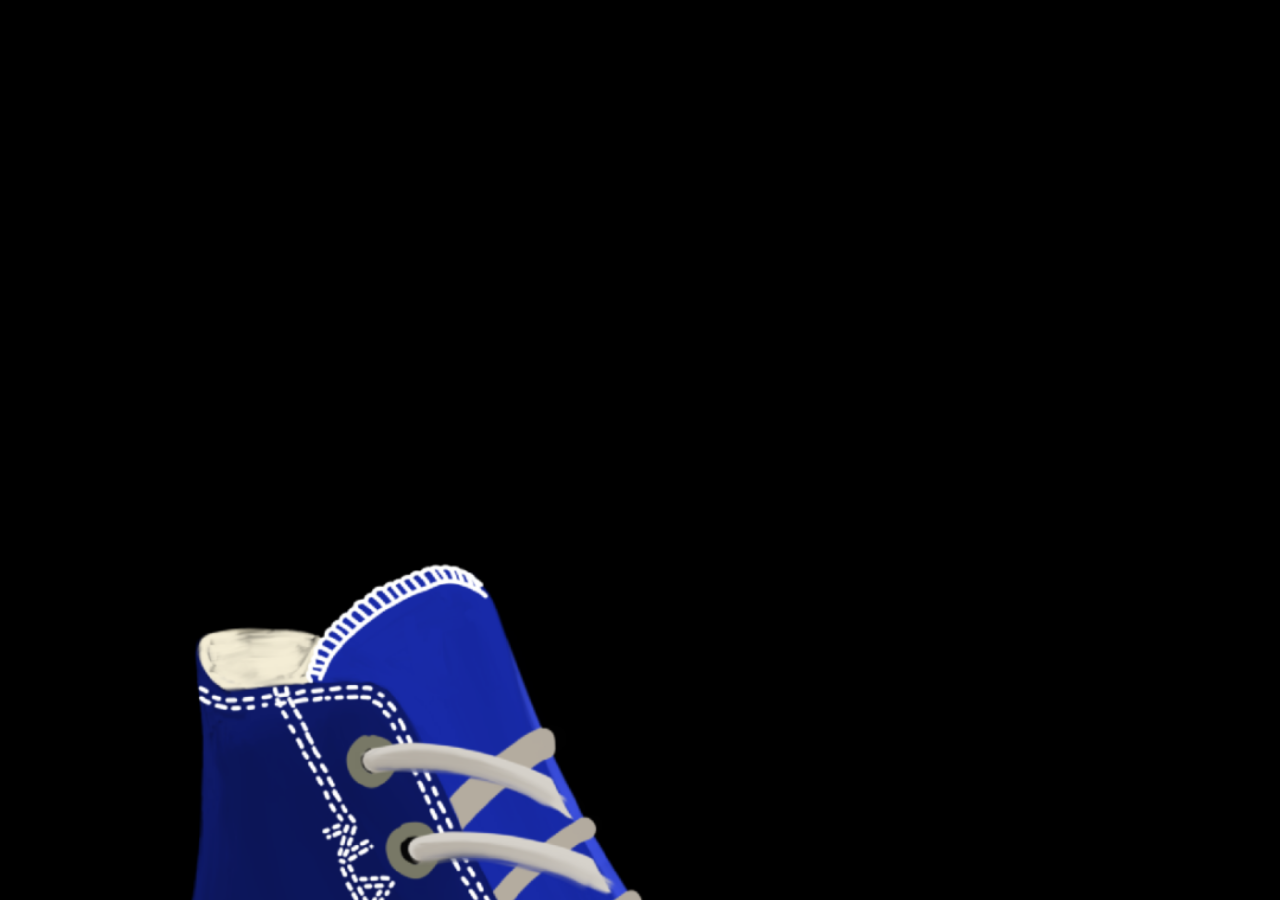
<file: page1.html>
<!DOCTYPE html>
<html lang="en">
<head>
    <meta charset="UTF-8">
    <meta http-equiv="X-UA-Compatible" content="IE=edge">
    <meta name="viewport" content="width=device-width, initial-scale=1.0">
    <title>Document</title>
        <link rel='stylesheet' href="style1.css">

</head>
<body>
a


    
    
</body>
</html>
</file>
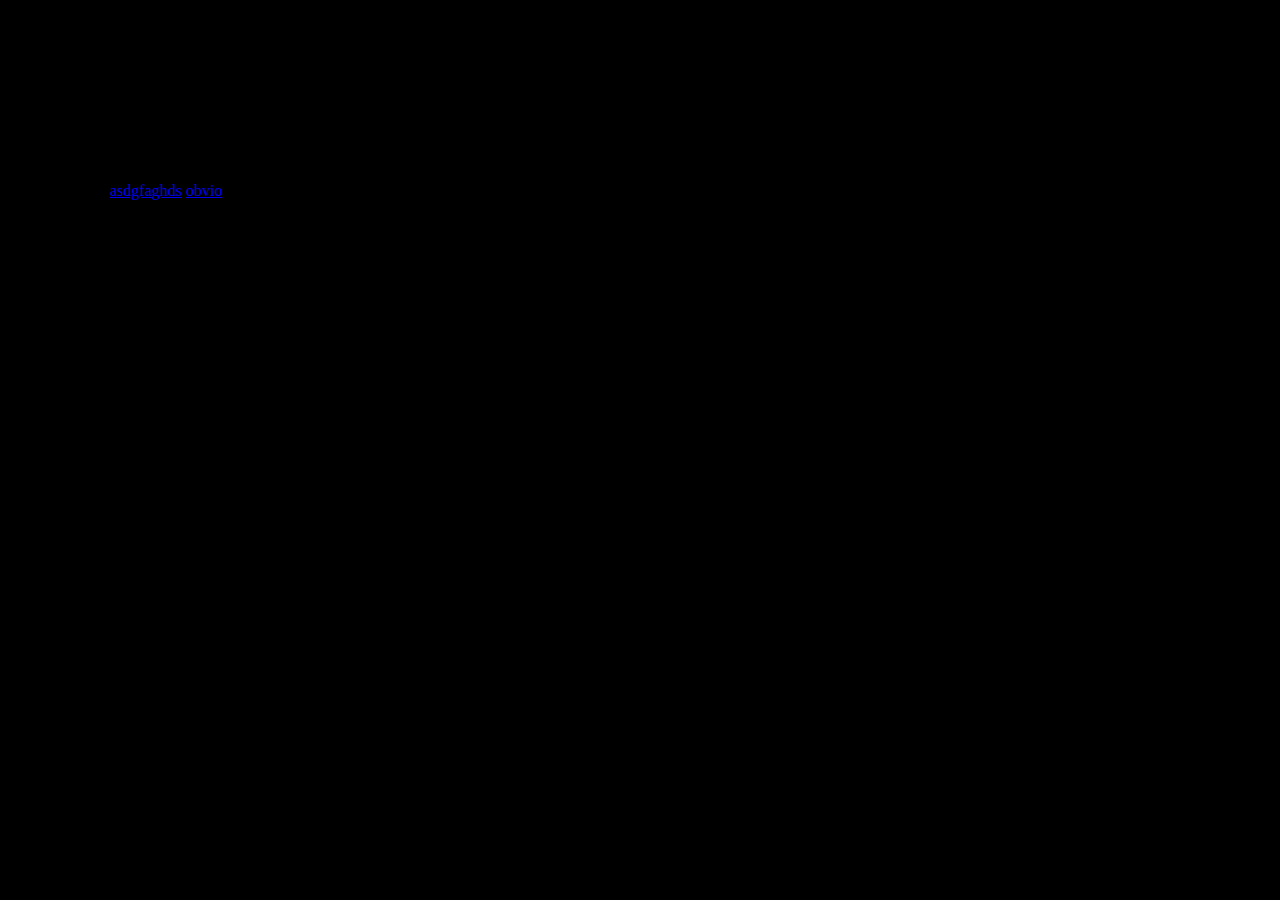
<file: pageB.html>
<!DOCTYPE html>
<html lang="en">
<head>
    <meta charset="UTF-8">
    <meta http-equiv="X-UA-Compatible" content="IE=edge">
    <meta name="viewport" content="width=device-width, initial-scale=1.0">
    <title>Document</title>
        <link rel='stylesheet' href="style.css">
        <link href="https://cdn.jsdelivr.net/npm/bootstrap@5.0.0-beta3/dist/css/bootstrap.min.css" rel="stylesheet" integrity="sha384-eOJMYsd53ii+scO/bJGFsiCZc+5NDVN2yr8+0RDqr0Ql0h+rP48ckxlpbzKgwra6" crossorigin="anonymous">   


</head>
<body>

    <div class="card" style="width: 8rem; margin-top: 150px;margin-left: 110px;">
        <div class="card-body">
          <h5 class="card-title">¿ Sabias que estas bien guapa ?</h5>
          <a href="#" class="btn btn-primary">asdgfaghds</a>
          <a href="pageC.html" class="btn btn-primary">obvio</a>

        </div>
      </div>

    
    
</body>
</html>
</file>
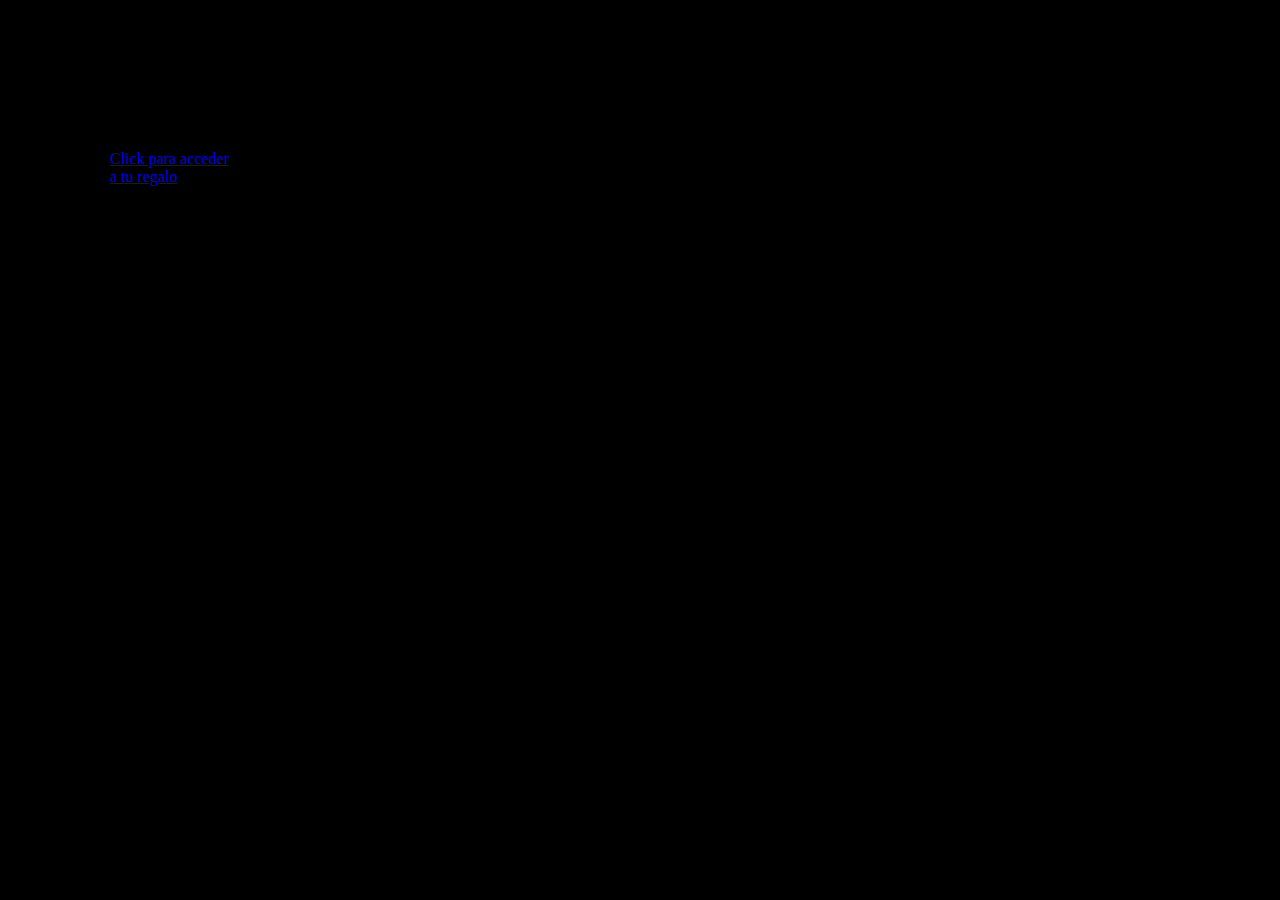
<file: pageC.html>
<!DOCTYPE html>
<html lang="en">
<head>
    <meta charset="UTF-8">
    <meta http-equiv="X-UA-Compatible" content="IE=edge">
    <meta name="viewport" content="width=device-width, initial-scale=1.0">
    <title>Document</title>
        <link rel='stylesheet' href="style.css">
        <link href="https://cdn.jsdelivr.net/npm/bootstrap@5.0.0-beta3/dist/css/bootstrap.min.css" rel="stylesheet" integrity="sha384-eOJMYsd53ii+scO/bJGFsiCZc+5NDVN2yr8+0RDqr0Ql0h+rP48ckxlpbzKgwra6" crossorigin="anonymous">   


</head>
<body>

    <div class="card" style="width: 8rem; margin-top: 150px;margin-left: 110px;">
        <div class="card-body">
          <a href="page1.html" class="btn btn-primary">Click para acceder a tu regalo</a>

        </div>
      </div>

    
    
</body>
</html>
</file>
<file: style1.css>
*{
    margin: 0;
    padding: 0;
}
body{
    background-image: url("./images/final.png");
    background-size: cover;
    background-repeat: no-repeat;
}
</file>
<file: style.css>
*{
    margin: 0;
    padding: 0;
}
body{
    background-image: url("./images/fondo.png");
    background-size: cover;
    background-repeat: no-repeat;
}

.sin{
    position: absolute;
    width: 100%;
    height: 100%;
    justify-content: center;
    flex: 1;
    display: flex;
    align-items: center;
}
</file>
